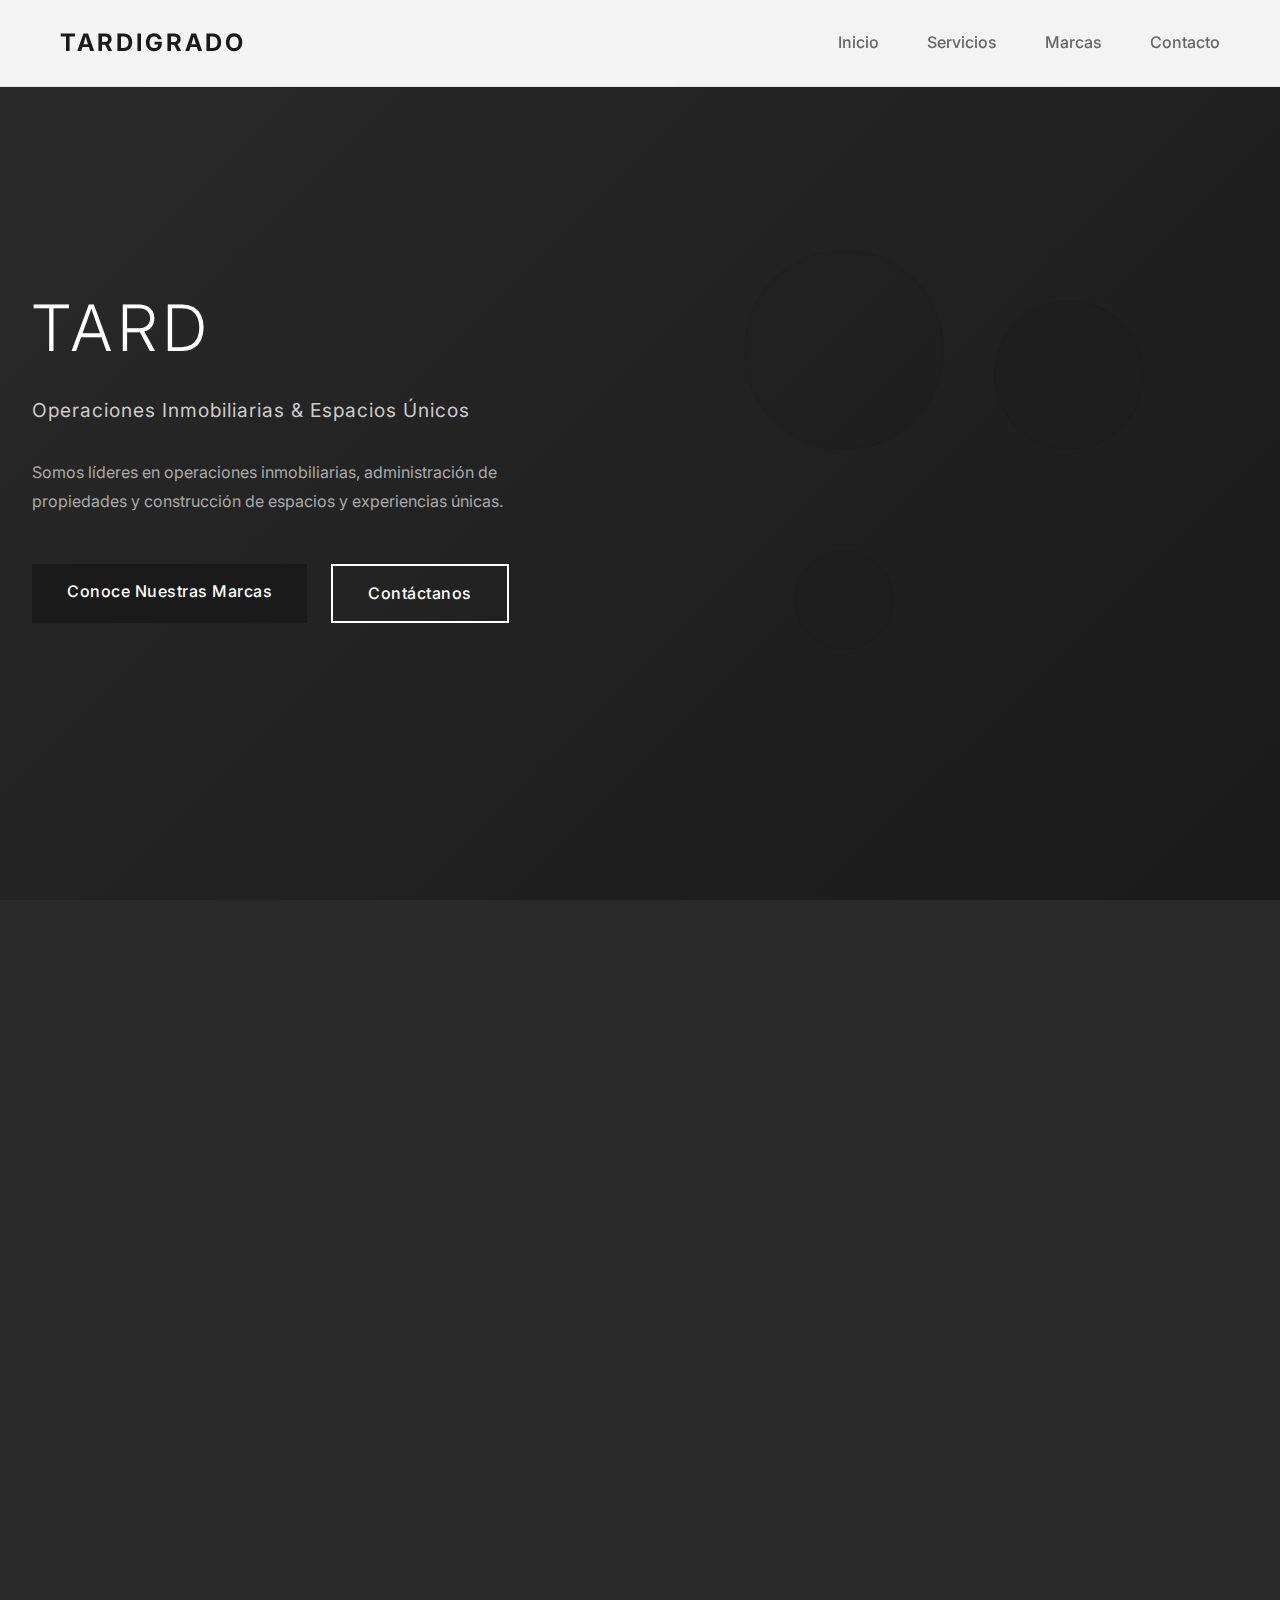
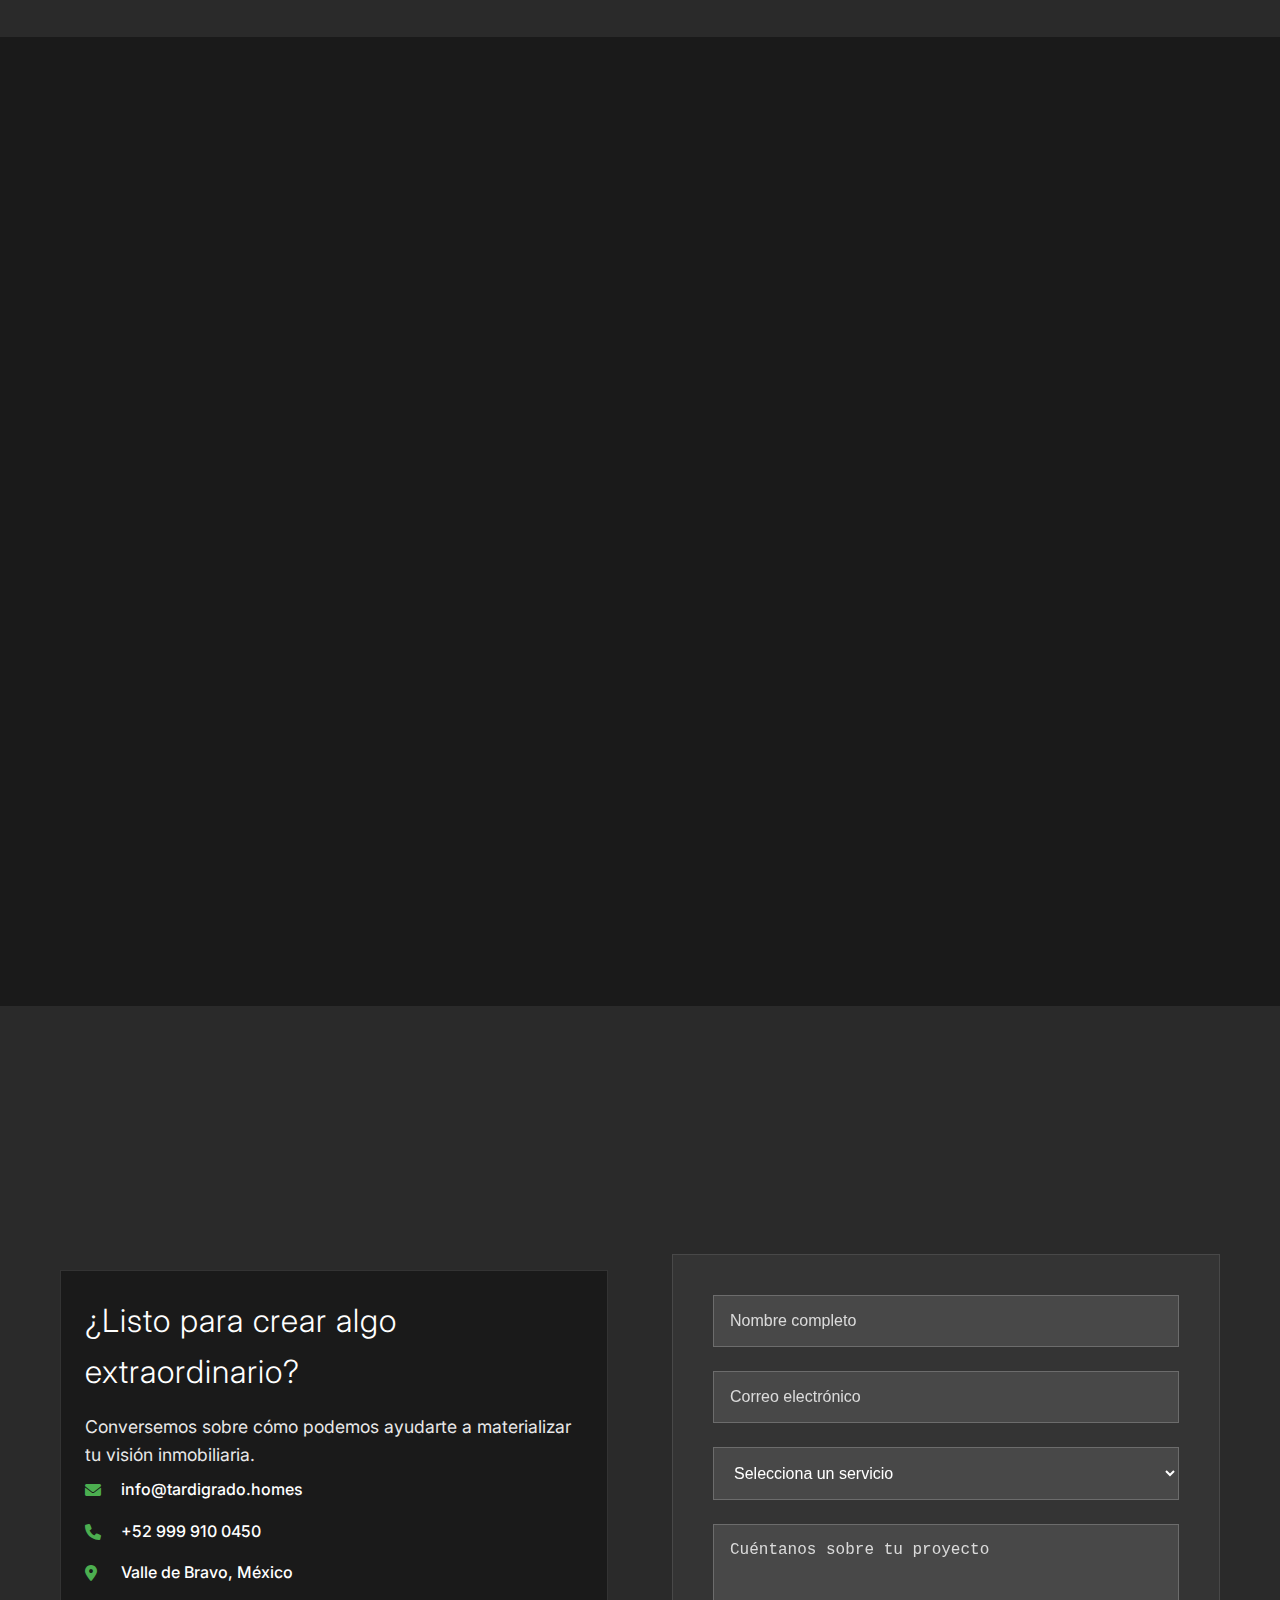
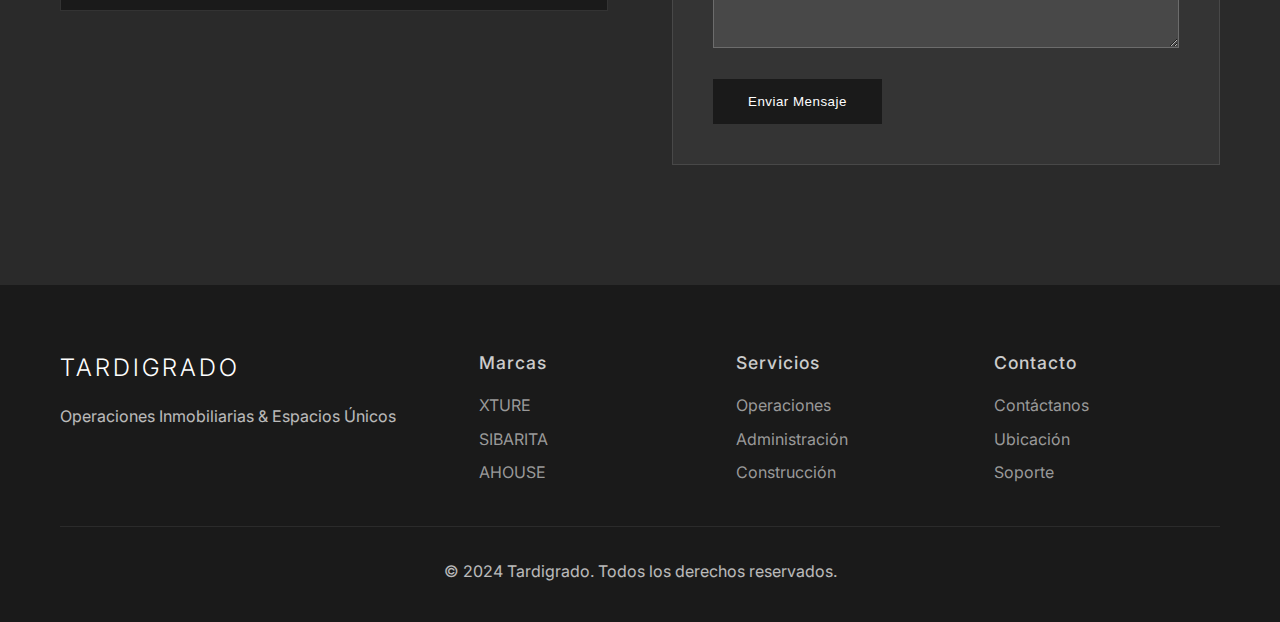
<file: index.html>
<!DOCTYPE html>
<html lang="es">
<head>
    <meta charset="UTF-8">
    <meta name="viewport" content="width=device-width, initial-scale=1.0">
    <title>Tardigrado - Operaciones Inmobiliarias & Espacios Únicos</title>
    <meta name="description" content="Tardigrado: Líder en operaciones inmobiliarias, turismo transformacional y estilo de vida. Marcas: XTURE (experiencias de crecimiento), SIBARITA (propiedades premium), AHOUSE (concept store).">
    <link rel="stylesheet" href="css/styles.css">
    <link href="https://fonts.googleapis.com/css2?family=Inter:wght@300;400;500;600;700&display=swap" rel="stylesheet">
    <link rel="stylesheet" href="https://cdnjs.cloudflare.com/ajax/libs/font-awesome/6.0.0/css/all.min.css">
</head>
<body>
    <!-- Header -->
    <header class="header">
        <nav class="navbar">
            <div class="nav-container">
                <div class="nav-logo">
                    <h2>TARDIGRADO</h2>
                </div>
                <ul class="nav-menu">
                    <li><a href="#inicio">Inicio</a></li>
                    <li><a href="#servicios">Servicios</a></li>
                    <li><a href="#marcas">Marcas</a></li>
                    <li><a href="#contacto">Contacto</a></li>
                </ul>
                <div class="hamburger">
                    <span></span>
                    <span></span>
                    <span></span>
                </div>
            </div>
        </nav>
    </header>

    <!-- Hero Section -->
    <section id="inicio" class="hero">
        <div class="hero-content">
            <h1 class="hero-title">TARDIGRADO</h1>
            <p class="hero-subtitle">Operaciones Inmobiliarias & Espacios Únicos</p>
            <p class="hero-description">
                Somos líderes en operaciones inmobiliarias, administración de propiedades 
                y construcción de espacios y experiencias únicas.
            </p>
            <div class="hero-buttons">
                <a href="#marcas" class="btn btn-primary">Conoce Nuestras Marcas</a>
                <a href="#contacto" class="btn btn-secondary">Contáctanos</a>
            </div>
        </div>
        <div class="hero-visual">
            <div class="hero-shapes">
                <div class="shape shape-1"></div>
                <div class="shape shape-2"></div>
                <div class="shape shape-3"></div>
            </div>
        </div>
    </section>

    <!-- Servicios Section -->
    <section id="servicios" class="services">
        <div class="container">
            <h2 class="section-title">Nuestros Servicios</h2>
            <div class="services-grid">
                <div class="service-card">
                    <div class="service-icon">
                        <i class="fas fa-building"></i>
                    </div>
                    <h3>Operaciones Inmobiliarias</h3>
                    <p>Gestión integral de proyectos inmobiliarios con enfoque en la excelencia y la innovación.</p>
                </div>
                <div class="service-card">
                    <div class="service-icon">
                        <i class="fas fa-home"></i>
                    </div>
                    <h3>Administración de Propiedades</h3>
                    <p>Servicios profesionales de administración para maximizar el valor de tus inversiones.</p>
                </div>
                <div class="service-card">
                    <div class="service-icon">
                        <i class="fas fa-paint-brush"></i>
                    </div>
                    <h3>Creación de Experiencias Transformacionales</h3>
                    <p>Desarrollamos experiencias únicas de turismo transformacional y crecimiento personal que cambian vidas.</p>
                </div>
            </div>
        </div>
    </section>

    <!-- Marcas Section -->
    <section id="marcas" class="brands">
        <div class="container">
            <h2 class="section-title">Nuestras Marcas</h2>
            <div class="brands-grid">
                <div class="brand-card brand-xture">
                    <div class="brand-content">
                        <h3>XTURE</h3>
                        <p>Turismo transformacional y experiencias de crecimiento personal. Creamos espacios que inspiran el desarrollo y la transformación interior.</p>
                        <div class="brand-features">
                            <span>Turismo Transformacional</span>
                            <span>Crecimiento Personal</span>
                            <span>Experiencias Únicas</span>
                        </div>
                        <a href="https://xture.mx" target="_blank" class="brand-link">
                            <i class="fas fa-external-link-alt"></i>
                            Visitar XTURE.mx
                        </a>
                    </div>
                    <div class="brand-visual">
                        <div class="brand-shape"></div>
                    </div>
                </div>
                
                <div class="brand-card brand-sibarita">
                    <div class="brand-content">
                        <h3>SIBARITA</h3>
                        <p>Propiedades premium para quienes buscan lo extraordinario. Elegancia y exclusividad en cada detalle.</p>
                        <div class="brand-features">
                            <span>Propiedades Premium</span>
                            <span>Elegancia</span>
                            <span>Exclusividad</span>
                        </div>
                        <a href="https://sibarita.space" target="_blank" class="brand-link">
                            <i class="fas fa-external-link-alt"></i>
                            Visitar SIBARITA.space
                        </a>
                    </div>
                    <div class="brand-visual">
                        <div class="brand-shape"></div>
                    </div>
                </div>
                
                <div class="brand-card brand-ahouse">
                    <div class="brand-content">
                        <h3>AHOUSE</h3>
                        <p>Marca de estilo de vida y concept store. Descubre productos únicos que transforman tu espacio y tu vida diaria.</p>
                        <div class="brand-features">
                            <span>Estilo de Vida</span>
                            <span>Concept Store</span>
                            <span>Productos Únicos</span>
                        </div>
                        <a href="https://ahouse.mx" target="_blank" class="brand-link">
                            <i class="fas fa-external-link-alt"></i>
                            Visitar AHOUSE.mx
                        </a>
                    </div>
                    <div class="brand-visual">
                        <div class="brand-shape"></div>
                    </div>
                </div>
            </div>
        </div>
    </section>

    <!-- Contacto Section -->
    <section id="contacto" class="contact">
        <div class="container">
            <h2 class="section-title">Contáctanos</h2>
            <div class="contact-content">
                <div class="contact-info">
                    <h3>¿Listo para crear algo extraordinario?</h3>
                    <p>Conversemos sobre cómo podemos ayudarte a materializar tu visión inmobiliaria.</p>
                    <div class="contact-details">
                        <div class="contact-item">
                            <i class="fas fa-envelope"></i>
                            <span>info@tardigrado.homes</span>
                        </div>
                        <div class="contact-item">
                            <i class="fas fa-phone"></i>
                            <span>+52 999 910 0450</span>
                        </div>
                        <div class="contact-item">
                            <i class="fas fa-map-marker-alt"></i>
                            <span>Valle de Bravo, México</span>
                        </div>
                    </div>
                </div>
                <form class="contact-form">
                    <div class="form-group">
                        <input type="text" id="nombre" name="nombre" placeholder="Nombre completo" required>
                    </div>
                    <div class="form-group">
                        <input type="email" id="email" name="email" placeholder="Correo electrónico" required>
                    </div>
                    <div class="form-group">
                        <select id="servicio" name="servicio" required>
                            <option value="">Selecciona un servicio</option>
                            <option value="operaciones">Operaciones Inmobiliarias</option>
                            <option value="administracion">Administración de Propiedades</option>
                            <option value="construccion">Construcción de Espacios</option>
                        </select>
                    </div>
                    <div class="form-group">
                        <textarea id="mensaje" name="mensaje" placeholder="Cuéntanos sobre tu proyecto" rows="5" required></textarea>
                    </div>
                    <button type="submit" class="btn btn-primary">Enviar Mensaje</button>
                </form>
            </div>
        </div>
    </section>

    <!-- Footer -->
    <footer class="footer">
        <div class="container">
            <div class="footer-content">
                <div class="footer-brand">
                    <h3>TARDIGRADO</h3>
                    <p>Operaciones Inmobiliarias & Espacios Únicos</p>
                </div>
                <div class="footer-links">
                    <div class="footer-section">
                        <h4>Marcas</h4>
                        <ul>
                            <li><a href="#marcas">XTURE</a></li>
                            <li><a href="#marcas">SIBARITA</a></li>
                            <li><a href="#marcas">AHOUSE</a></li>
                        </ul>
                    </div>
                    <div class="footer-section">
                        <h4>Servicios</h4>
                        <ul>
                            <li><a href="#servicios">Operaciones</a></li>
                            <li><a href="#servicios">Administración</a></li>
                            <li><a href="#servicios">Construcción</a></li>
                        </ul>
                    </div>
                    <div class="footer-section">
                        <h4>Contacto</h4>
                        <ul>
                            <li><a href="#contacto">Contáctanos</a></li>
                            <li><a href="#contacto">Ubicación</a></li>
                            <li><a href="#contacto">Soporte</a></li>
                        </ul>
                    </div>
                </div>
            </div>
            <div class="footer-bottom">
                <p>&copy; 2024 Tardigrado. Todos los derechos reservados.</p>
            </div>
        </div>
    </footer>

    <script src="js/main.js"></script>
</body>
</html>
</file>
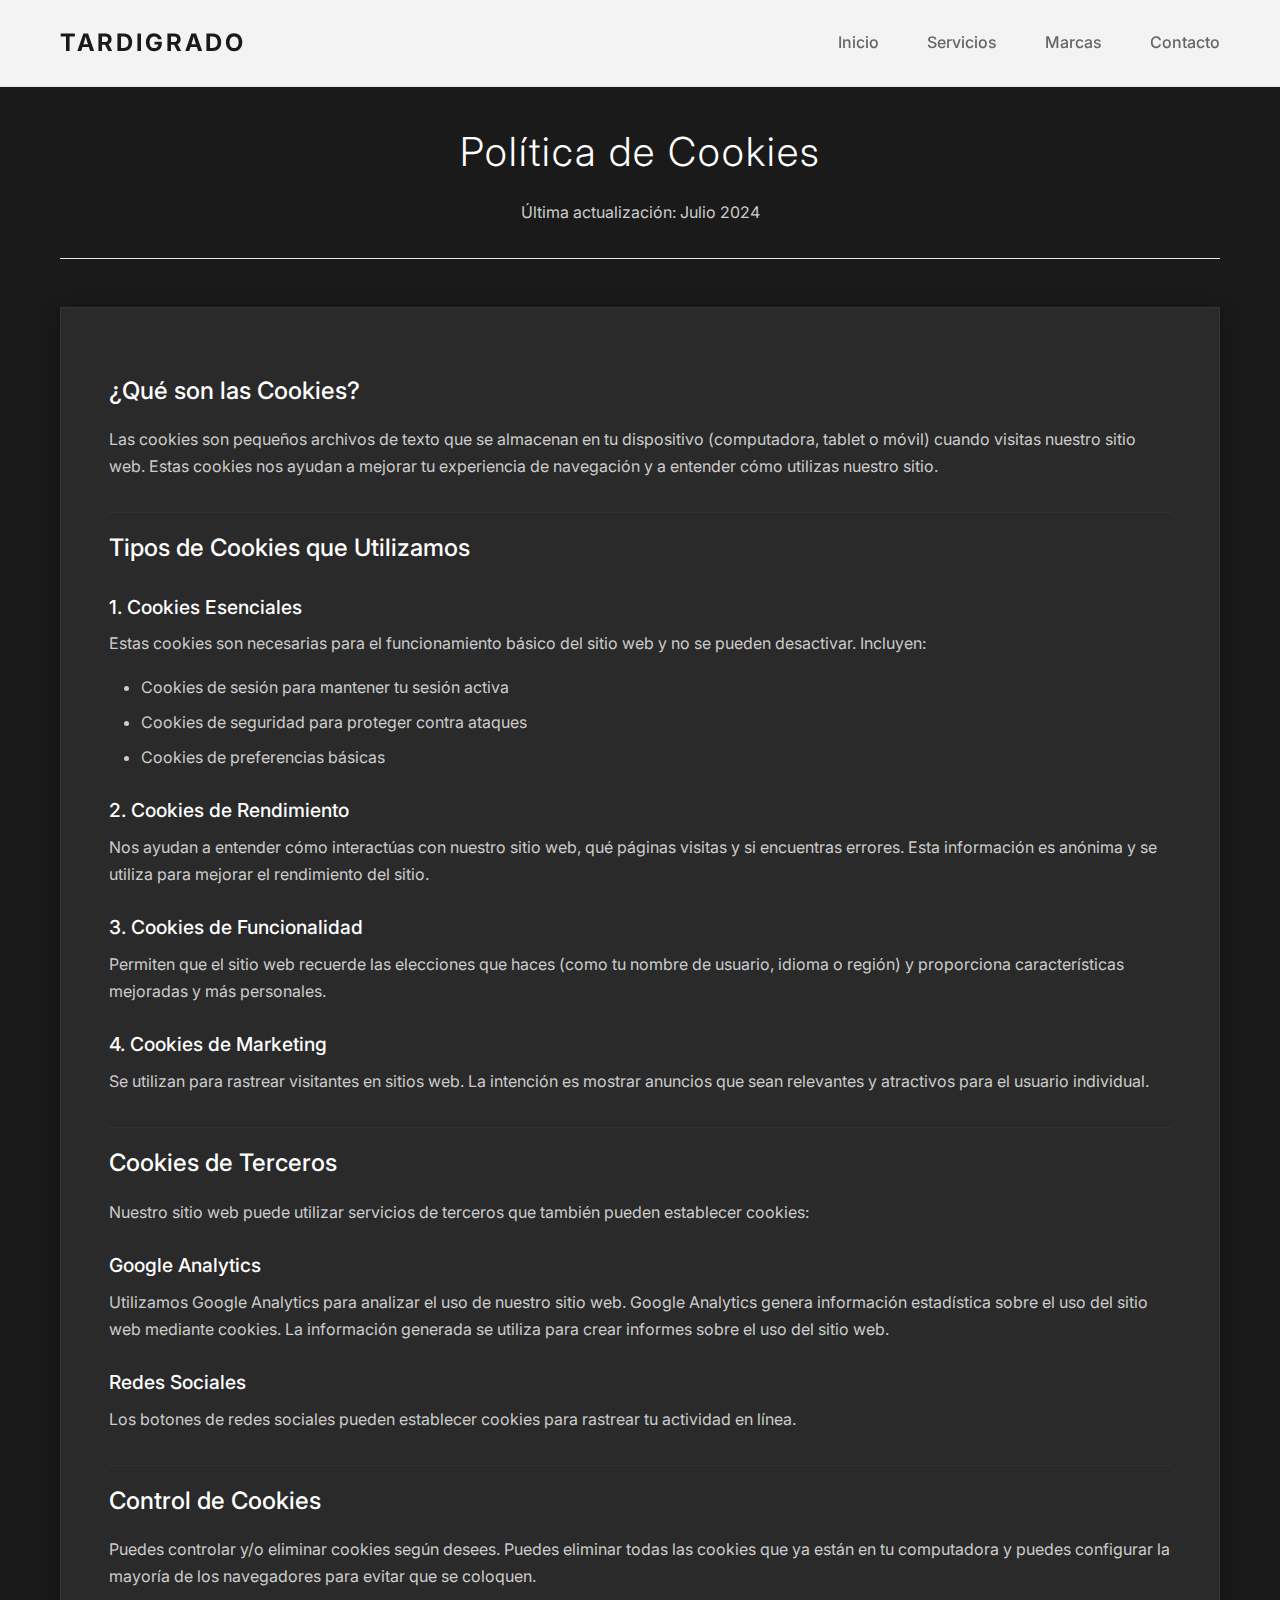
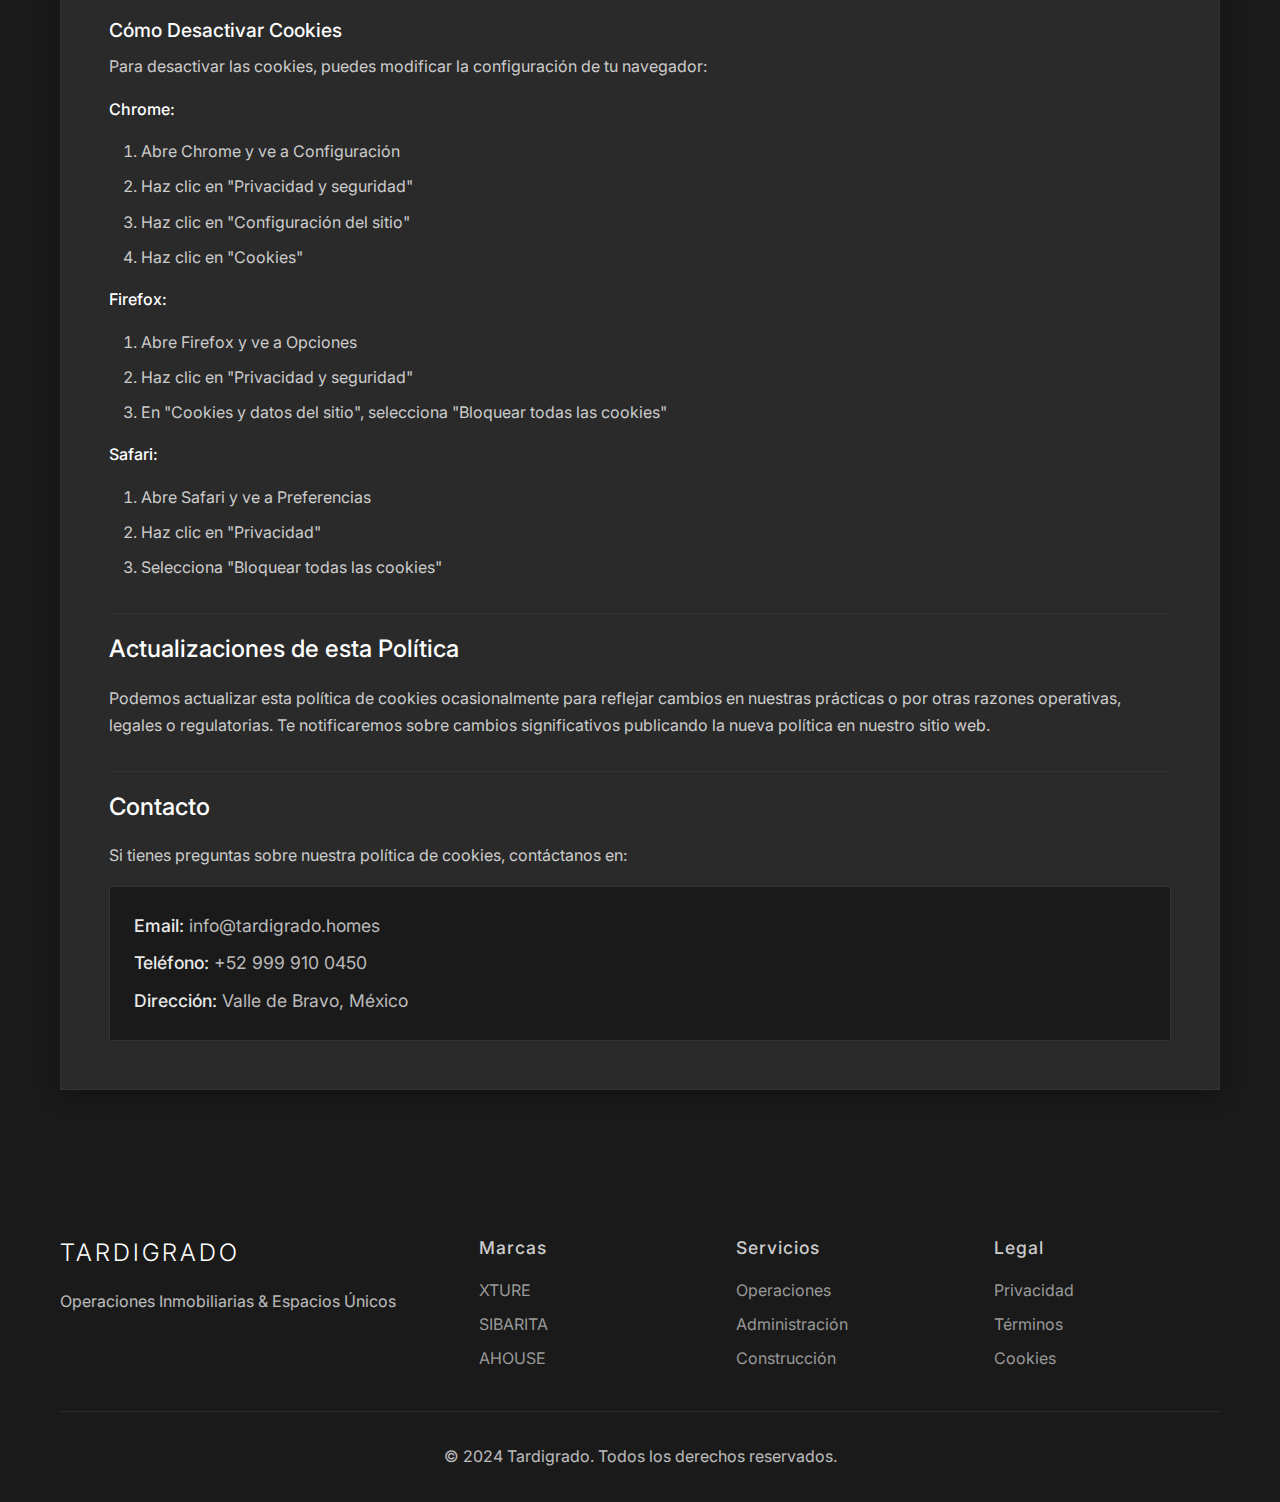
<file: cookies.html>
<!DOCTYPE html>
<html lang="es">
<head>
    <meta charset="UTF-8">
    <meta name="viewport" content="width=device-width, initial-scale=1.0">
    <title>Política de Cookies - Tardigrado</title>
    <meta name="description" content="Política de cookies de Tardigrado - Cómo utilizamos las cookies en nuestro sitio web">
    <link rel="stylesheet" href="css/styles.css">
    <link href="https://fonts.googleapis.com/css2?family=Inter:wght@300;400;500;600;700&display=swap" rel="stylesheet">
    <link rel="stylesheet" href="https://cdnjs.cloudflare.com/ajax/libs/font-awesome/6.0.0/css/all.min.css">
</head>
<body>
    <!-- Header -->
    <header class="header">
        <nav class="navbar">
            <div class="nav-container">
                <div class="nav-logo">
                    <a href="index.html" style="text-decoration: none; color: inherit;">
                        <h2>TARDIGRADO</h2>
                    </a>
                </div>
                <ul class="nav-menu">
                    <li><a href="index.html">Inicio</a></li>
                    <li><a href="index.html#servicios">Servicios</a></li>
                    <li><a href="index.html#marcas">Marcas</a></li>
                    <li><a href="index.html#contacto">Contacto</a></li>
                </ul>
                <div class="hamburger">
                    <span></span>
                    <span></span>
                    <span></span>
                </div>
            </div>
        </nav>
    </header>

    <!-- Cookies Content -->
    <section class="legal-content">
        <div class="container">
            <div class="legal-header">
                <h1>Política de Cookies</h1>
                <p>Última actualización: Julio 2024</p>
            </div>
            
            <div class="legal-body">
                <h2>¿Qué son las Cookies?</h2>
                <p>Las cookies son pequeños archivos de texto que se almacenan en tu dispositivo (computadora, tablet o móvil) cuando visitas nuestro sitio web. Estas cookies nos ayudan a mejorar tu experiencia de navegación y a entender cómo utilizas nuestro sitio.</p>

                <h2>Tipos de Cookies que Utilizamos</h2>
                
                <h3>1. Cookies Esenciales</h3>
                <p>Estas cookies son necesarias para el funcionamiento básico del sitio web y no se pueden desactivar. Incluyen:</p>
                <ul>
                    <li>Cookies de sesión para mantener tu sesión activa</li>
                    <li>Cookies de seguridad para proteger contra ataques</li>
                    <li>Cookies de preferencias básicas</li>
                </ul>

                <h3>2. Cookies de Rendimiento</h3>
                <p>Nos ayudan a entender cómo interactúas con nuestro sitio web, qué páginas visitas y si encuentras errores. Esta información es anónima y se utiliza para mejorar el rendimiento del sitio.</p>

                <h3>3. Cookies de Funcionalidad</h3>
                <p>Permiten que el sitio web recuerde las elecciones que haces (como tu nombre de usuario, idioma o región) y proporciona características mejoradas y más personales.</p>

                <h3>4. Cookies de Marketing</h3>
                <p>Se utilizan para rastrear visitantes en sitios web. La intención es mostrar anuncios que sean relevantes y atractivos para el usuario individual.</p>

                <h2>Cookies de Terceros</h2>
                <p>Nuestro sitio web puede utilizar servicios de terceros que también pueden establecer cookies:</p>
                
                <h3>Google Analytics</h3>
                <p>Utilizamos Google Analytics para analizar el uso de nuestro sitio web. Google Analytics genera información estadística sobre el uso del sitio web mediante cookies. La información generada se utiliza para crear informes sobre el uso del sitio web.</p>

                <h3>Redes Sociales</h3>
                <p>Los botones de redes sociales pueden establecer cookies para rastrear tu actividad en línea.</p>

                <h2>Control de Cookies</h2>
                <p>Puedes controlar y/o eliminar cookies según desees. Puedes eliminar todas las cookies que ya están en tu computadora y puedes configurar la mayoría de los navegadores para evitar que se coloquen.</p>

                <h3>Cómo Desactivar Cookies</h3>
                <p>Para desactivar las cookies, puedes modificar la configuración de tu navegador:</p>
                
                <h4>Chrome:</h4>
                <ol>
                    <li>Abre Chrome y ve a Configuración</li>
                    <li>Haz clic en "Privacidad y seguridad"</li>
                    <li>Haz clic en "Configuración del sitio"</li>
                    <li>Haz clic en "Cookies"</li>
                </ol>

                <h4>Firefox:</h4>
                <ol>
                    <li>Abre Firefox y ve a Opciones</li>
                    <li>Haz clic en "Privacidad y seguridad"</li>
                    <li>En "Cookies y datos del sitio", selecciona "Bloquear todas las cookies"</li>
                </ol>

                <h4>Safari:</h4>
                <ol>
                    <li>Abre Safari y ve a Preferencias</li>
                    <li>Haz clic en "Privacidad"</li>
                    <li>Selecciona "Bloquear todas las cookies"</li>
                </ol>

                <h2>Actualizaciones de esta Política</h2>
                <p>Podemos actualizar esta política de cookies ocasionalmente para reflejar cambios en nuestras prácticas o por otras razones operativas, legales o regulatorias. Te notificaremos sobre cambios significativos publicando la nueva política en nuestro sitio web.</p>

                <h2>Contacto</h2>
                <p>Si tienes preguntas sobre nuestra política de cookies, contáctanos en:</p>
                <div class="contact-info">
                    <p><strong>Email:</strong> info@tardigrado.homes</p>
                    <p><strong>Teléfono:</strong> +52 999 910 0450</p>
                    <p><strong>Dirección:</strong> Valle de Bravo, México</p>
                </div>
            </div>
        </div>
    </section>

    <!-- Footer -->
    <footer class="footer">
        <div class="container">
            <div class="footer-content">
                <div class="footer-brand">
                    <h3>TARDIGRADO</h3>
                    <p>Operaciones Inmobiliarias & Espacios Únicos</p>
                </div>
                <div class="footer-links">
                    <div class="footer-section">
                        <h4>Marcas</h4>
                        <ul>
                            <li><a href="index.html#marcas">XTURE</a></li>
                            <li><a href="index.html#marcas">SIBARITA</a></li>
                            <li><a href="index.html#marcas">AHOUSE</a></li>
                        </ul>
                    </div>
                    <div class="footer-section">
                        <h4>Servicios</h4>
                        <ul>
                            <li><a href="index.html#servicios">Operaciones</a></li>
                            <li><a href="index.html#servicios">Administración</a></li>
                            <li><a href="index.html#servicios">Construcción</a></li>
                        </ul>
                    </div>
                    <div class="footer-section">
                        <h4>Legal</h4>
                        <ul>
                            <li><a href="privacy.html">Privacidad</a></li>
                            <li><a href="terms.html">Términos</a></li>
                            <li><a href="cookies.html">Cookies</a></li>
                        </ul>
                    </div>
                </div>
            </div>
            <div class="footer-bottom">
                <p>&copy; 2024 Tardigrado. Todos los derechos reservados.</p>
            </div>
        </div>
    </footer>

    <script src="js/main.js"></script>
</body>
</html>
</file>
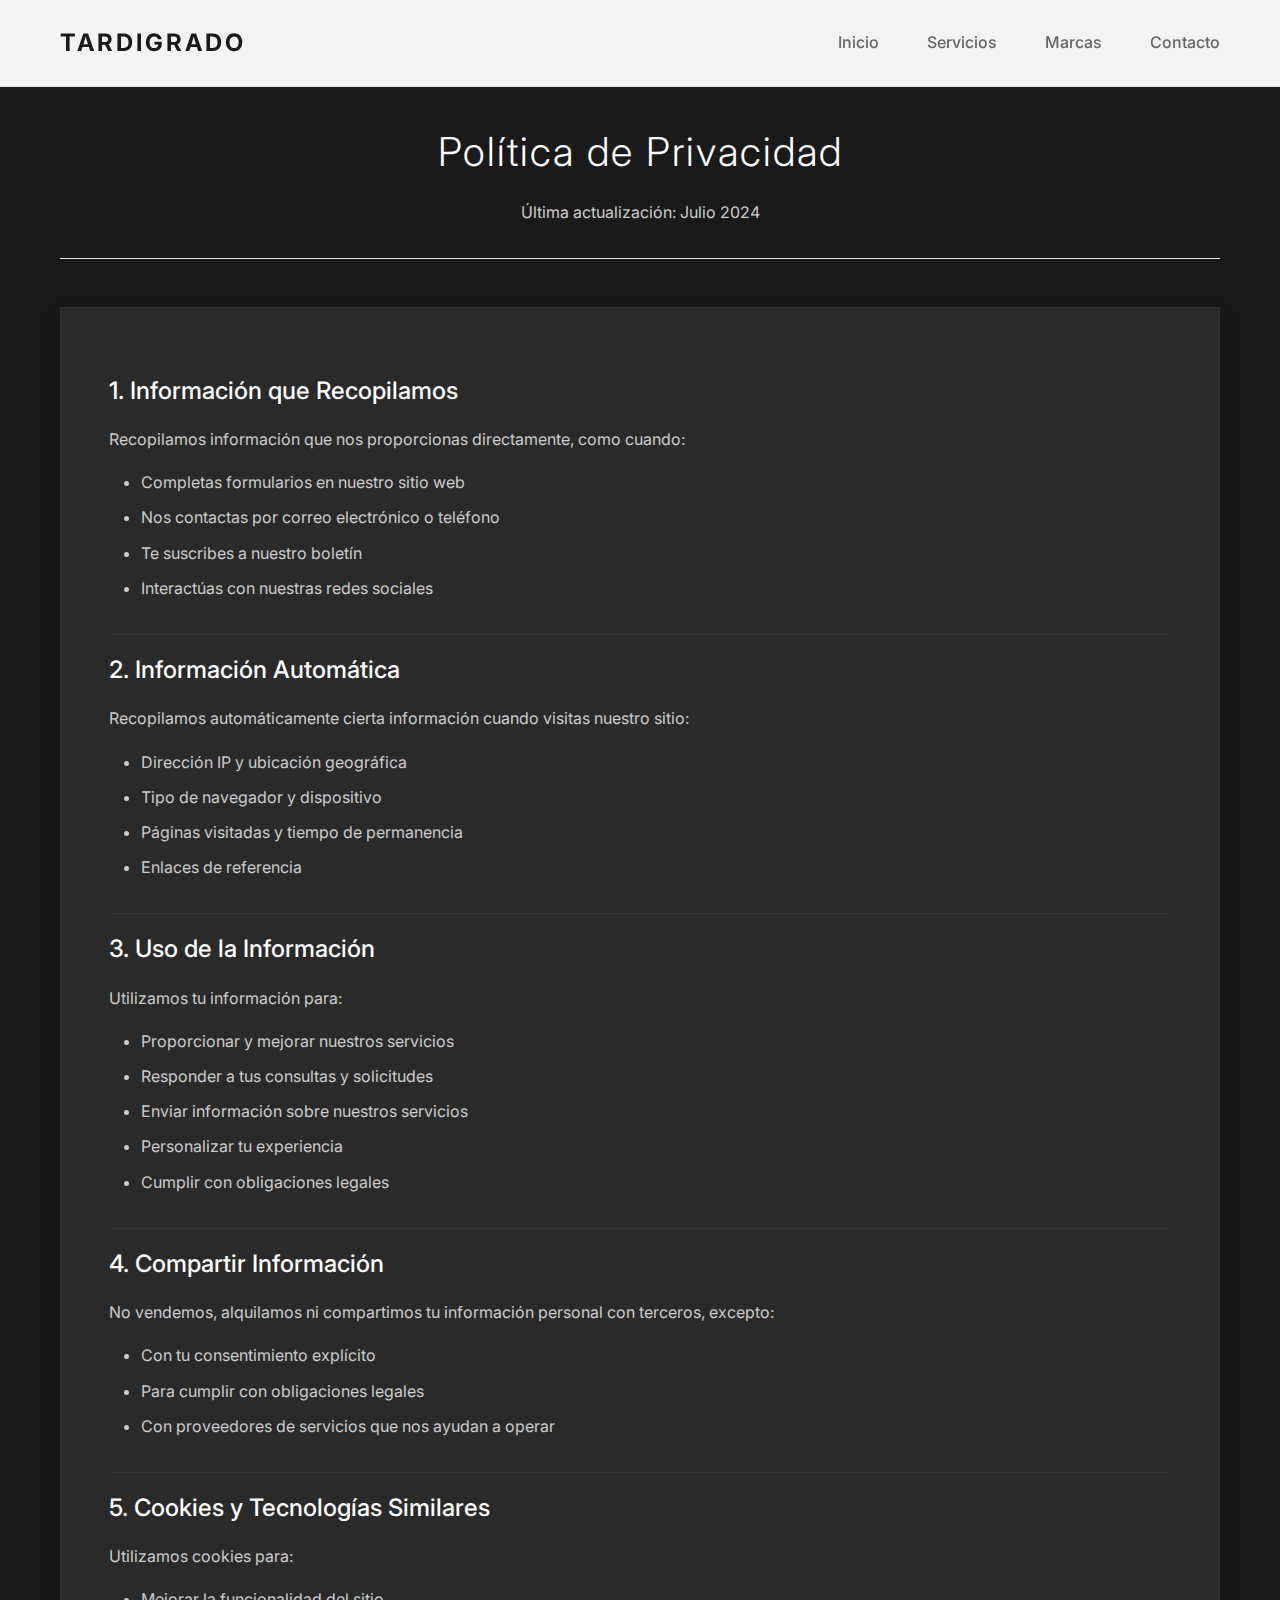
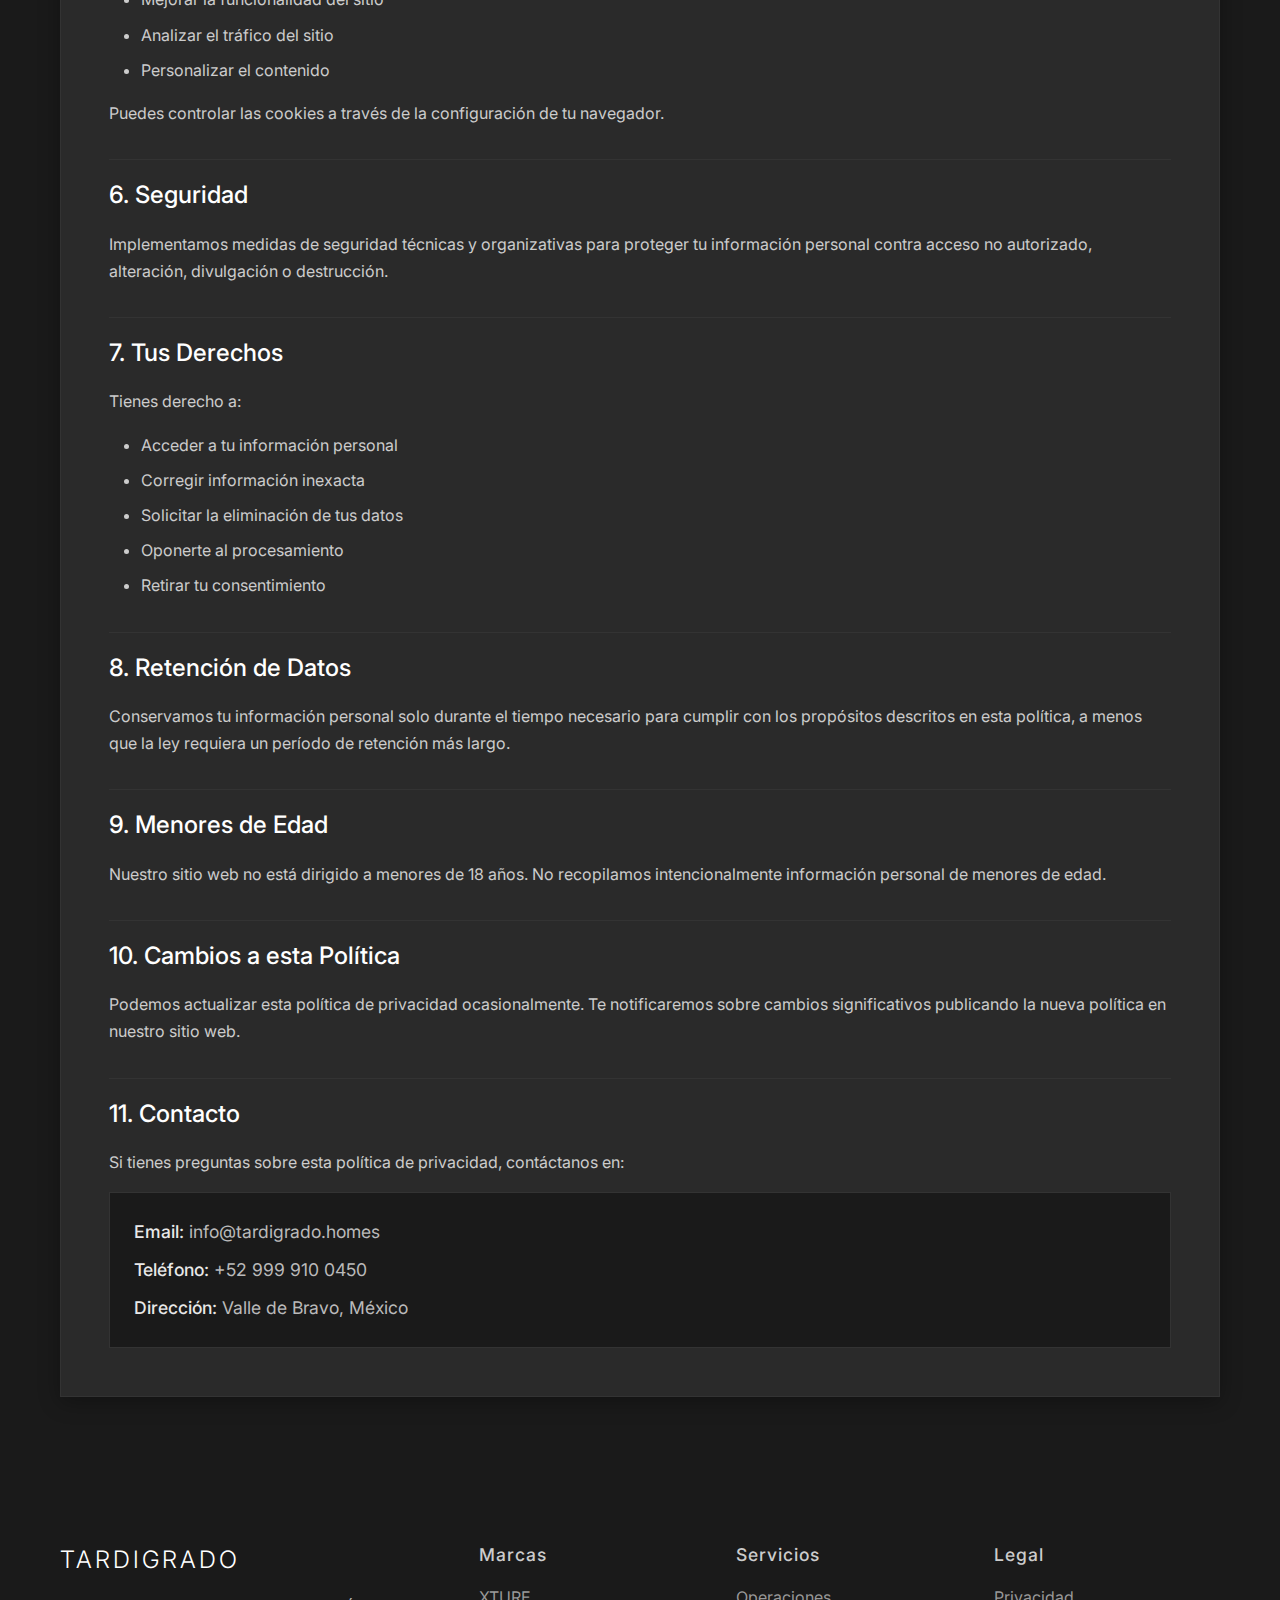
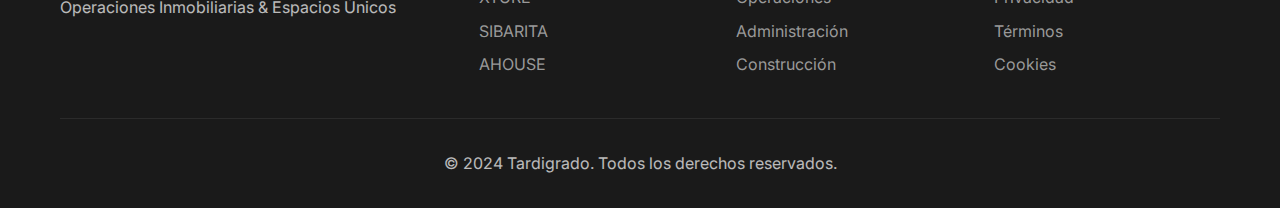
<file: privacy.html>
<!DOCTYPE html>
<html lang="es">
<head>
    <meta charset="UTF-8">
    <meta name="viewport" content="width=device-width, initial-scale=1.0">
    <title>Política de Privacidad - Tardigrado</title>
    <meta name="description" content="Política de privacidad de Tardigrado - Cómo protegemos y utilizamos tu información personal">
    <link rel="stylesheet" href="css/styles.css">
    <link href="https://fonts.googleapis.com/css2?family=Inter:wght@300;400;500;600;700&display=swap" rel="stylesheet">
    <link rel="stylesheet" href="https://cdnjs.cloudflare.com/ajax/libs/font-awesome/6.0.0/css/all.min.css">
</head>
<body>
    <!-- Header -->
    <header class="header">
        <nav class="navbar">
            <div class="nav-container">
                <div class="nav-logo">
                    <a href="index.html" style="text-decoration: none; color: inherit;">
                        <h2>TARDIGRADO</h2>
                    </a>
                </div>
                <ul class="nav-menu">
                    <li><a href="index.html">Inicio</a></li>
                    <li><a href="index.html#servicios">Servicios</a></li>
                    <li><a href="index.html#marcas">Marcas</a></li>
                    <li><a href="index.html#contacto">Contacto</a></li>
                </ul>
                <div class="hamburger">
                    <span></span>
                    <span></span>
                    <span></span>
                </div>
            </div>
        </nav>
    </header>

    <!-- Privacy Content -->
    <section class="legal-content">
        <div class="container">
            <div class="legal-header">
                <h1>Política de Privacidad</h1>
                <p>Última actualización: Julio 2024</p>
            </div>
            
            <div class="legal-body">
                <h2>1. Información que Recopilamos</h2>
                <p>Recopilamos información que nos proporcionas directamente, como cuando:</p>
                <ul>
                    <li>Completas formularios en nuestro sitio web</li>
                    <li>Nos contactas por correo electrónico o teléfono</li>
                    <li>Te suscribes a nuestro boletín</li>
                    <li>Interactúas con nuestras redes sociales</li>
                </ul>

                <h2>2. Información Automática</h2>
                <p>Recopilamos automáticamente cierta información cuando visitas nuestro sitio:</p>
                <ul>
                    <li>Dirección IP y ubicación geográfica</li>
                    <li>Tipo de navegador y dispositivo</li>
                    <li>Páginas visitadas y tiempo de permanencia</li>
                    <li>Enlaces de referencia</li>
                </ul>

                <h2>3. Uso de la Información</h2>
                <p>Utilizamos tu información para:</p>
                <ul>
                    <li>Proporcionar y mejorar nuestros servicios</li>
                    <li>Responder a tus consultas y solicitudes</li>
                    <li>Enviar información sobre nuestros servicios</li>
                    <li>Personalizar tu experiencia</li>
                    <li>Cumplir con obligaciones legales</li>
                </ul>

                <h2>4. Compartir Información</h2>
                <p>No vendemos, alquilamos ni compartimos tu información personal con terceros, excepto:</p>
                <ul>
                    <li>Con tu consentimiento explícito</li>
                    <li>Para cumplir con obligaciones legales</li>
                    <li>Con proveedores de servicios que nos ayudan a operar</li>
                </ul>

                <h2>5. Cookies y Tecnologías Similares</h2>
                <p>Utilizamos cookies para:</p>
                <ul>
                    <li>Mejorar la funcionalidad del sitio</li>
                    <li>Analizar el tráfico del sitio</li>
                    <li>Personalizar el contenido</li>
                </ul>
                <p>Puedes controlar las cookies a través de la configuración de tu navegador.</p>

                <h2>6. Seguridad</h2>
                <p>Implementamos medidas de seguridad técnicas y organizativas para proteger tu información personal contra acceso no autorizado, alteración, divulgación o destrucción.</p>

                <h2>7. Tus Derechos</h2>
                <p>Tienes derecho a:</p>
                <ul>
                    <li>Acceder a tu información personal</li>
                    <li>Corregir información inexacta</li>
                    <li>Solicitar la eliminación de tus datos</li>
                    <li>Oponerte al procesamiento</li>
                    <li>Retirar tu consentimiento</li>
                </ul>

                <h2>8. Retención de Datos</h2>
                <p>Conservamos tu información personal solo durante el tiempo necesario para cumplir con los propósitos descritos en esta política, a menos que la ley requiera un período de retención más largo.</p>

                <h2>9. Menores de Edad</h2>
                <p>Nuestro sitio web no está dirigido a menores de 18 años. No recopilamos intencionalmente información personal de menores de edad.</p>

                <h2>10. Cambios a esta Política</h2>
                <p>Podemos actualizar esta política de privacidad ocasionalmente. Te notificaremos sobre cambios significativos publicando la nueva política en nuestro sitio web.</p>

                <h2>11. Contacto</h2>
                <p>Si tienes preguntas sobre esta política de privacidad, contáctanos en:</p>
                <div class="contact-info">
                    <p><strong>Email:</strong> info@tardigrado.homes</p>
                    <p><strong>Teléfono:</strong> +52 999 910 0450</p>
                    <p><strong>Dirección:</strong> Valle de Bravo, México</p>
                </div>
            </div>
        </div>
    </section>

    <!-- Footer -->
    <footer class="footer">
        <div class="container">
            <div class="footer-content">
                <div class="footer-brand">
                    <h3>TARDIGRADO</h3>
                    <p>Operaciones Inmobiliarias & Espacios Únicos</p>
                </div>
                <div class="footer-links">
                    <div class="footer-section">
                        <h4>Marcas</h4>
                        <ul>
                            <li><a href="index.html#marcas">XTURE</a></li>
                            <li><a href="index.html#marcas">SIBARITA</a></li>
                            <li><a href="index.html#marcas">AHOUSE</a></li>
                        </ul>
                    </div>
                    <div class="footer-section">
                        <h4>Servicios</h4>
                        <ul>
                            <li><a href="index.html#servicios">Operaciones</a></li>
                            <li><a href="index.html#servicios">Administración</a></li>
                            <li><a href="index.html#servicios">Construcción</a></li>
                        </ul>
                    </div>
                    <div class="footer-section">
                        <h4>Legal</h4>
                        <ul>
                            <li><a href="privacy.html">Privacidad</a></li>
                            <li><a href="terms.html">Términos</a></li>
                            <li><a href="cookies.html">Cookies</a></li>
                        </ul>
                    </div>
                </div>
            </div>
            <div class="footer-bottom">
                <p>&copy; 2024 Tardigrado. Todos los derechos reservados.</p>
            </div>
        </div>
    </footer>

    <script src="js/main.js"></script>
</body>
</html>
</file>
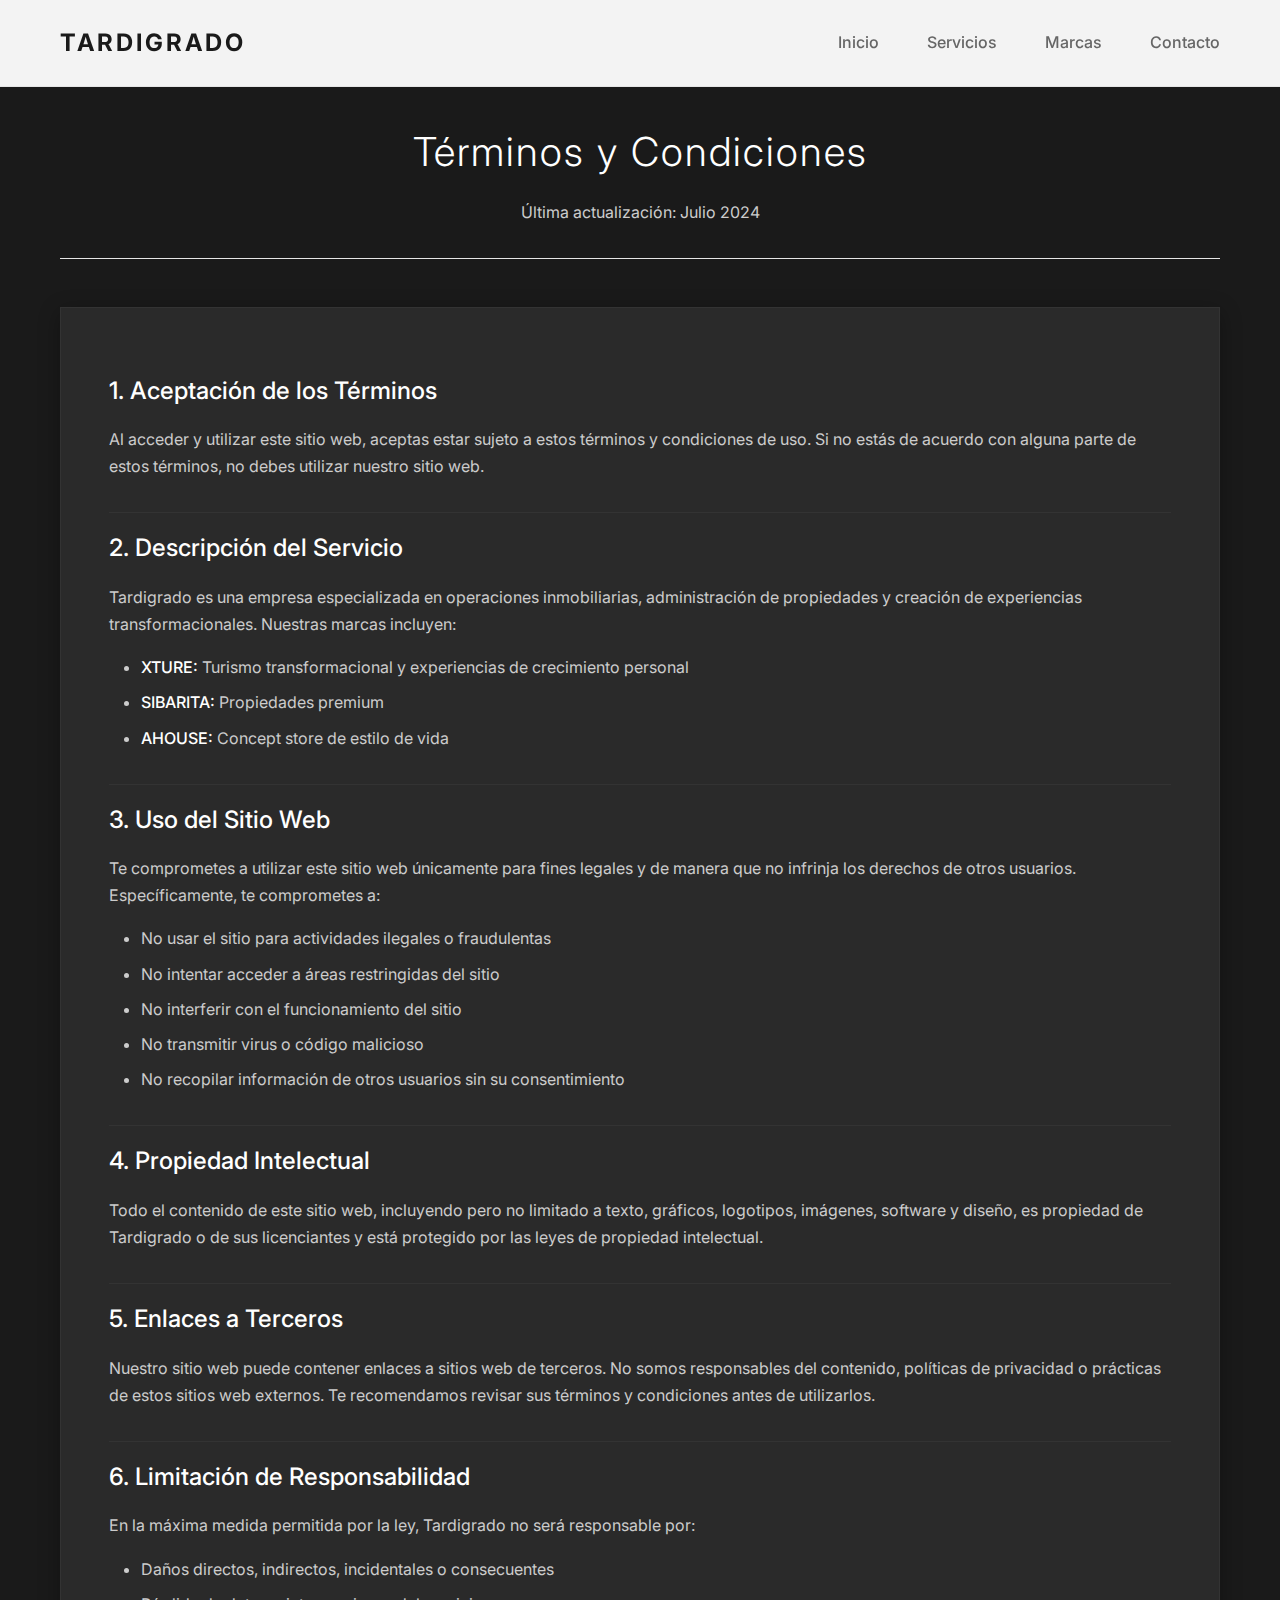
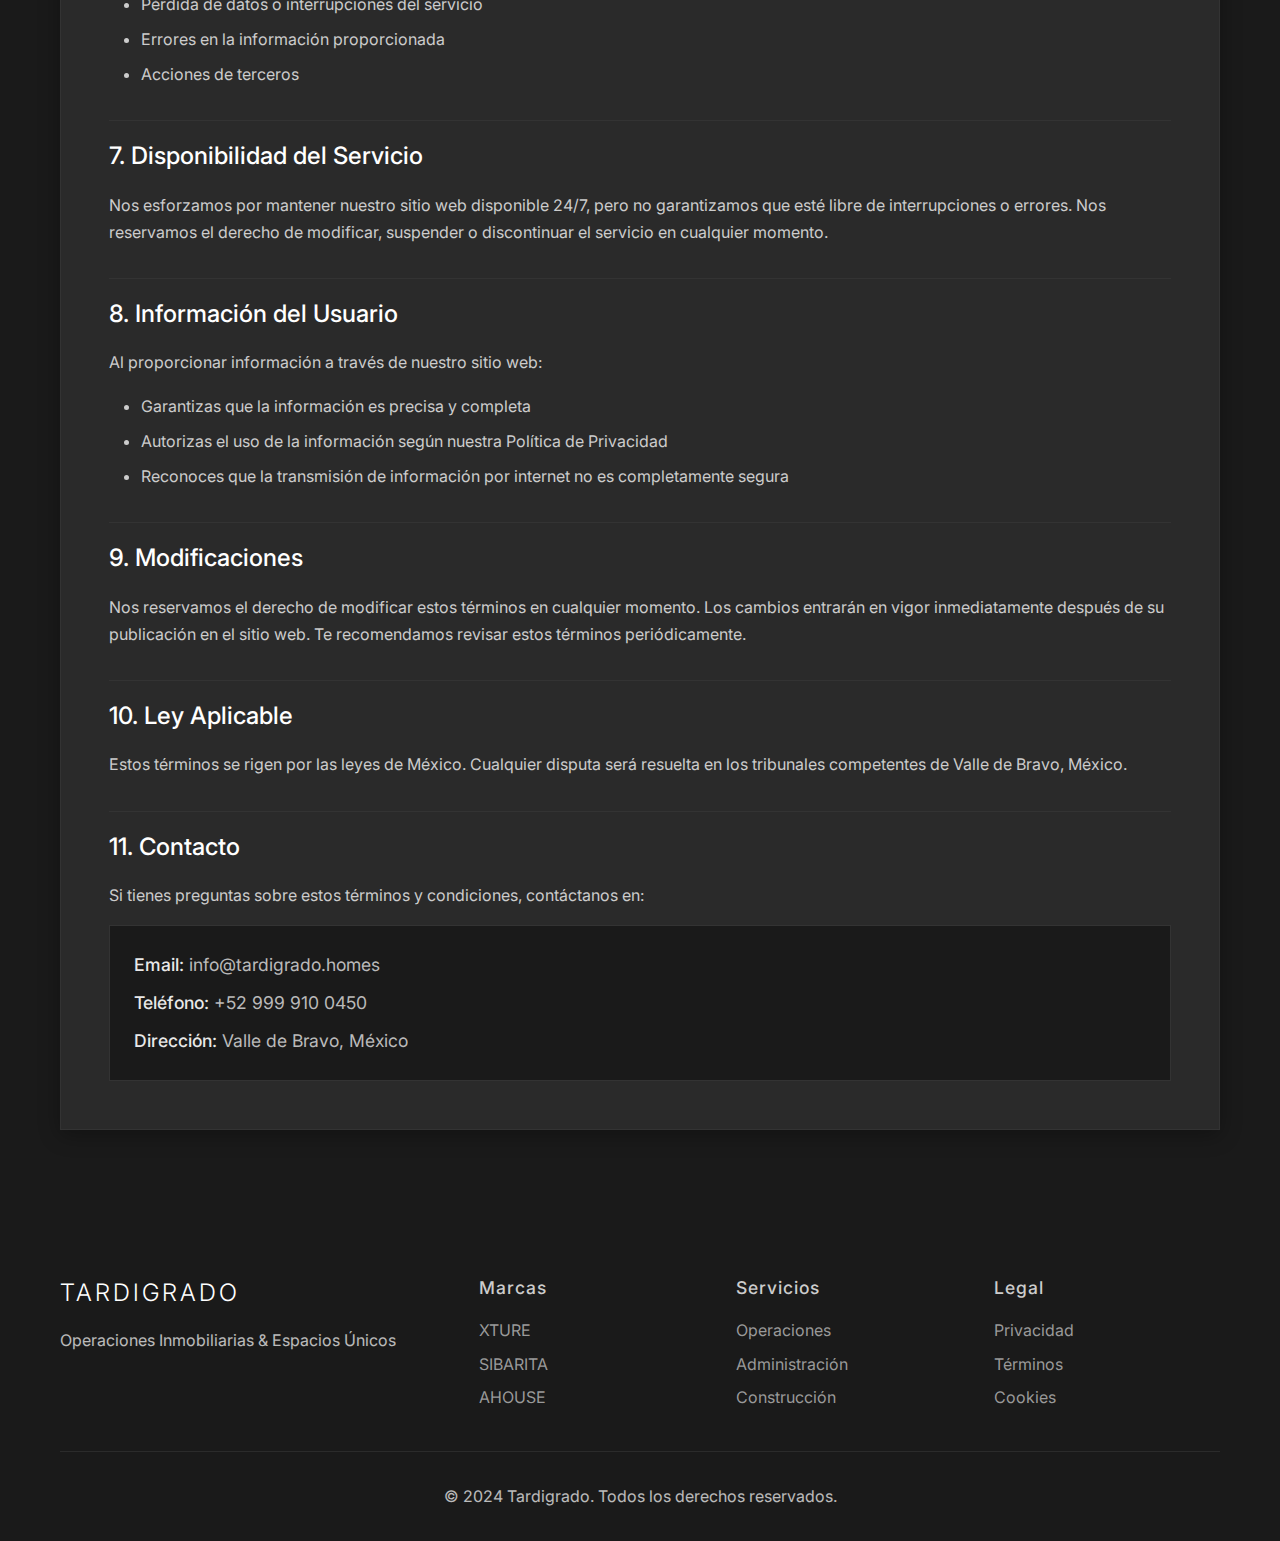
<file: terms.html>
<!DOCTYPE html>
<html lang="es">
<head>
    <meta charset="UTF-8">
    <meta name="viewport" content="width=device-width, initial-scale=1.0">
    <title>Términos y Condiciones - Tardigrado</title>
    <meta name="description" content="Términos y condiciones de uso del sitio web de Tardigrado">
    <link rel="stylesheet" href="css/styles.css">
    <link href="https://fonts.googleapis.com/css2?family=Inter:wght@300;400;500;600;700&display=swap" rel="stylesheet">
    <link rel="stylesheet" href="https://cdnjs.cloudflare.com/ajax/libs/font-awesome/6.0.0/css/all.min.css">
</head>
<body>
    <!-- Header -->
    <header class="header">
        <nav class="navbar">
            <div class="nav-container">
                <div class="nav-logo">
                    <a href="index.html" style="text-decoration: none; color: inherit;">
                        <h2>TARDIGRADO</h2>
                    </a>
                </div>
                <ul class="nav-menu">
                    <li><a href="index.html">Inicio</a></li>
                    <li><a href="index.html#servicios">Servicios</a></li>
                    <li><a href="index.html#marcas">Marcas</a></li>
                    <li><a href="index.html#contacto">Contacto</a></li>
                </ul>
                <div class="hamburger">
                    <span></span>
                    <span></span>
                    <span></span>
                </div>
            </div>
        </nav>
    </header>

    <!-- Terms Content -->
    <section class="legal-content">
        <div class="container">
            <div class="legal-header">
                <h1>Términos y Condiciones</h1>
                <p>Última actualización: Julio 2024</p>
            </div>
            
            <div class="legal-body">
                <h2>1. Aceptación de los Términos</h2>
                <p>Al acceder y utilizar este sitio web, aceptas estar sujeto a estos términos y condiciones de uso. Si no estás de acuerdo con alguna parte de estos términos, no debes utilizar nuestro sitio web.</p>

                <h2>2. Descripción del Servicio</h2>
                <p>Tardigrado es una empresa especializada en operaciones inmobiliarias, administración de propiedades y creación de experiencias transformacionales. Nuestras marcas incluyen:</p>
                <ul>
                    <li><strong>XTURE:</strong> Turismo transformacional y experiencias de crecimiento personal</li>
                    <li><strong>SIBARITA:</strong> Propiedades premium</li>
                    <li><strong>AHOUSE:</strong> Concept store de estilo de vida</li>
                </ul>

                <h2>3. Uso del Sitio Web</h2>
                <p>Te comprometes a utilizar este sitio web únicamente para fines legales y de manera que no infrinja los derechos de otros usuarios. Específicamente, te comprometes a:</p>
                <ul>
                    <li>No usar el sitio para actividades ilegales o fraudulentas</li>
                    <li>No intentar acceder a áreas restringidas del sitio</li>
                    <li>No interferir con el funcionamiento del sitio</li>
                    <li>No transmitir virus o código malicioso</li>
                    <li>No recopilar información de otros usuarios sin su consentimiento</li>
                </ul>

                <h2>4. Propiedad Intelectual</h2>
                <p>Todo el contenido de este sitio web, incluyendo pero no limitado a texto, gráficos, logotipos, imágenes, software y diseño, es propiedad de Tardigrado o de sus licenciantes y está protegido por las leyes de propiedad intelectual.</p>

                <h2>5. Enlaces a Terceros</h2>
                <p>Nuestro sitio web puede contener enlaces a sitios web de terceros. No somos responsables del contenido, políticas de privacidad o prácticas de estos sitios web externos. Te recomendamos revisar sus términos y condiciones antes de utilizarlos.</p>

                <h2>6. Limitación de Responsabilidad</h2>
                <p>En la máxima medida permitida por la ley, Tardigrado no será responsable por:</p>
                <ul>
                    <li>Daños directos, indirectos, incidentales o consecuentes</li>
                    <li>Pérdida de datos o interrupciones del servicio</li>
                    <li>Errores en la información proporcionada</li>
                    <li>Acciones de terceros</li>
                </ul>

                <h2>7. Disponibilidad del Servicio</h2>
                <p>Nos esforzamos por mantener nuestro sitio web disponible 24/7, pero no garantizamos que esté libre de interrupciones o errores. Nos reservamos el derecho de modificar, suspender o discontinuar el servicio en cualquier momento.</p>

                <h2>8. Información del Usuario</h2>
                <p>Al proporcionar información a través de nuestro sitio web:</p>
                <ul>
                    <li>Garantizas que la información es precisa y completa</li>
                    <li>Autorizas el uso de la información según nuestra Política de Privacidad</li>
                    <li>Reconoces que la transmisión de información por internet no es completamente segura</li>
                </ul>

                <h2>9. Modificaciones</h2>
                <p>Nos reservamos el derecho de modificar estos términos en cualquier momento. Los cambios entrarán en vigor inmediatamente después de su publicación en el sitio web. Te recomendamos revisar estos términos periódicamente.</p>

                <h2>10. Ley Aplicable</h2>
                <p>Estos términos se rigen por las leyes de México. Cualquier disputa será resuelta en los tribunales competentes de Valle de Bravo, México.</p>

                <h2>11. Contacto</h2>
                <p>Si tienes preguntas sobre estos términos y condiciones, contáctanos en:</p>
                <div class="contact-info">
                    <p><strong>Email:</strong> info@tardigrado.homes</p>
                    <p><strong>Teléfono:</strong> +52 999 910 0450</p>
                    <p><strong>Dirección:</strong> Valle de Bravo, México</p>
                </div>
            </div>
        </div>
    </section>

    <!-- Footer -->
    <footer class="footer">
        <div class="container">
            <div class="footer-content">
                <div class="footer-brand">
                    <h3>TARDIGRADO</h3>
                    <p>Operaciones Inmobiliarias & Espacios Únicos</p>
                </div>
                <div class="footer-links">
                    <div class="footer-section">
                        <h4>Marcas</h4>
                        <ul>
                            <li><a href="index.html#marcas">XTURE</a></li>
                            <li><a href="index.html#marcas">SIBARITA</a></li>
                            <li><a href="index.html#marcas">AHOUSE</a></li>
                        </ul>
                    </div>
                    <div class="footer-section">
                        <h4>Servicios</h4>
                        <ul>
                            <li><a href="index.html#servicios">Operaciones</a></li>
                            <li><a href="index.html#servicios">Administración</a></li>
                            <li><a href="index.html#servicios">Construcción</a></li>
                        </ul>
                    </div>
                    <div class="footer-section">
                        <h4>Legal</h4>
                        <ul>
                            <li><a href="privacy.html">Privacidad</a></li>
                            <li><a href="terms.html">Términos</a></li>
                            <li><a href="cookies.html">Cookies</a></li>
                        </ul>
                    </div>
                </div>
            </div>
            <div class="footer-bottom">
                <p>&copy; 2024 Tardigrado. Todos los derechos reservados.</p>
            </div>
        </div>
    </footer>

    <script src="js/main.js"></script>
</body>
</html>
</file>
<file: css/styles.css>
/* Reset and Base Styles */
* {
    margin: 0;
    padding: 0;
    box-sizing: border-box;
}

body {
    font-family: 'Inter', sans-serif;
    line-height: 1.6;
    color: white;
    background: #1a1a1a;
    overflow-x: hidden;
}

.container {
    max-width: 1200px;
    margin: 0 auto;
    padding: 0 20px;
}

/* Header & Navigation */
.header {
    position: fixed;
    top: 0;
    width: 100%;
    background: rgba(255, 255, 255, 0.95);
    backdrop-filter: blur(20px);
    z-index: 1000;
    transition: all 0.3s ease;
    border-bottom: 1px solid #e5e5e5;
}

.navbar {
    padding: 1.5rem 0;
}

.nav-container {
    max-width: 1200px;
    margin: 0 auto;
    padding: 0 20px;
    display: flex;
    justify-content: space-between;
    align-items: center;
}

.nav-logo h2 {
    font-weight: 700;
    font-size: 1.5rem;
    color: #1a1a1a;
    letter-spacing: 3px;
}

.nav-menu {
    display: flex;
    list-style: none;
    gap: 3rem;
}

.nav-menu a {
    text-decoration: none;
    color: #666;
    font-weight: 500;
    transition: color 0.3s ease;
    position: relative;
}

.nav-menu a:hover {
    color: #1a1a1a;
}

.nav-menu a::after {
    content: '';
    position: absolute;
    bottom: -5px;
    left: 0;
    width: 0;
    height: 2px;
    background: #1a1a1a;
    transition: width 0.3s ease;
}

.nav-menu a:hover::after {
    width: 100%;
}

.hamburger {
    display: none;
    flex-direction: column;
    cursor: pointer;
}

.hamburger span {
    width: 25px;
    height: 2px;
    background: #1a1a1a;
    margin: 4px 0;
    transition: 0.3s;
    border-radius: 1px;
}

/* Hero Section */
.hero {
    min-height: 100vh;
    display: grid;
    grid-template-columns: 1fr 1fr;
    align-items: center;
    background: linear-gradient(135deg, #2a2a2a 0%, #1a1a1a 100%);
    color: white;
    position: relative;
    overflow: hidden;
    padding: 0 2rem;
}

.hero-content {
    max-width: 500px;
    z-index: 2;
}

.hero-title {
    font-size: 4rem;
    font-weight: 300;
    margin-bottom: 1rem;
    letter-spacing: 6px;
    animation: fadeInUp 1s ease;
    color: white;
}

.hero-subtitle {
    font-size: 1.2rem;
    font-weight: 400;
    margin-bottom: 2rem;
    color: #ccc;
    animation: fadeInUp 1s ease 0.2s both;
    letter-spacing: 1px;
}

.hero-description {
    font-size: 1rem;
    margin-bottom: 3rem;
    color: #aaa;
    line-height: 1.8;
    animation: fadeInUp 1s ease 0.4s both;
}

.hero-buttons {
    display: flex;
    gap: 1.5rem;
    animation: fadeInUp 1s ease 0.6s both;
}

.btn {
    padding: 15px 35px;
    border: none;
    border-radius: 0;
    font-weight: 500;
    text-decoration: none;
    transition: all 0.3s ease;
    cursor: pointer;
    display: inline-block;
    letter-spacing: 0.5px;
}

.btn-primary {
    background: #1a1a1a;
    color: white;
}

.btn-primary:hover {
    background: #333;
    transform: translateY(-2px);
    box-shadow: 0 10px 30px rgba(26, 26, 26, 0.2);
}

.btn-secondary {
    background: transparent;
    color: white;
    border: 2px solid white;
}

.btn-secondary:hover {
    background: white;
    color: #1a1a1a;
    transform: translateY(-2px);
}

.hero-visual {
    position: relative;
    height: 100vh;
    display: flex;
    align-items: center;
    justify-content: center;
}

.hero-shapes {
    position: relative;
    width: 400px;
    height: 400px;
}

.shape {
    position: absolute;
    border-radius: 50%;
    background: rgba(26, 26, 26, 0.05);
    border: 1px solid rgba(26, 26, 26, 0.1);
    animation: float 8s ease-in-out infinite;
}

.shape-1 {
    width: 200px;
    height: 200px;
    top: 0;
    left: 0;
    animation-delay: 0s;
}

.shape-2 {
    width: 150px;
    height: 150px;
    top: 50px;
    right: 0;
    animation-delay: 2s;
}

.shape-3 {
    width: 100px;
    height: 100px;
    bottom: 0;
    left: 50px;
    animation-delay: 4s;
}

/* Services Section */
.services {
    padding: 120px 0;
    background: #2a2a2a;
}

.section-title {
    text-align: center;
    font-size: 2.5rem;
    font-weight: 300;
    margin-bottom: 4rem;
    color: white;
    letter-spacing: 2px;
}

.services-grid {
    display: grid;
    grid-template-columns: repeat(auto-fit, minmax(300px, 1fr));
    gap: 2rem;
}

.service-card {
    background: #1a1a1a;
    padding: 3rem 2rem;
    border-radius: 0;
    text-align: center;
    border: 1px solid #333;
    transition: all 0.3s ease;
    position: relative;
    overflow: hidden;
}

.service-card::before {
    content: '';
    position: absolute;
    top: 0;
    left: 0;
    width: 100%;
    height: 100%;
    background: linear-gradient(135deg, rgba(26, 26, 26, 0.02) 0%, rgba(26, 26, 26, 0.05) 100%);
    opacity: 0;
    transition: opacity 0.3s ease;
}

.service-card:hover::before {
    opacity: 1;
}

.service-card:hover {
    transform: translateY(-5px);
    border-color: #ccc;
}

.service-icon {
    width: 80px;
    height: 80px;
    background: #1a1a1a;
    border-radius: 0;
    display: flex;
    align-items: center;
    justify-content: center;
    margin: 0 auto 2rem;
    position: relative;
    z-index: 1;
}

.service-icon i {
    font-size: 2rem;
    color: white;
}

.service-card h3 {
    font-size: 1.3rem;
    font-weight: 500;
    margin-bottom: 1rem;
    color: white;
    position: relative;
    z-index: 1;
}

.service-card p {
    color: #ccc;
    line-height: 1.6;
    position: relative;
    z-index: 1;
}

/* Brands Section */
.brands {
    padding: 120px 0;
    background: #1a1a1a;
}

.brands-grid {
    display: grid;
    grid-template-columns: repeat(auto-fit, minmax(350px, 1fr));
    gap: 2rem;
}

.brand-card {
    background: #2a2a2a;
    border-radius: 0;
    padding: 3rem 2rem;
    display: grid;
    grid-template-columns: 1fr auto;
    gap: 2rem;
    transition: all 0.3s ease;
    position: relative;
    overflow: hidden;
    border: 1px solid #333;
}

.brand-card::before {
    content: '';
    position: absolute;
    top: 0;
    left: 0;
    width: 100%;
    height: 100%;
    background: linear-gradient(135deg, rgba(26, 26, 26, 0.02) 0%, rgba(26, 26, 26, 0.05) 100%);
    opacity: 0;
    transition: opacity 0.3s ease;
}

.brand-card:hover::before {
    opacity: 1;
}

.brand-card:hover {
    transform: translateY(-5px);
    border-color: #ccc;
}

.brand-content {
    position: relative;
    z-index: 1;
}

.brand-card h3 {
    font-size: 2rem;
    font-weight: 300;
    margin-bottom: 1rem;
    color: white;
    letter-spacing: 1px;
}

.brand-card p {
    color: #ccc;
    margin-bottom: 1.5rem;
    line-height: 1.6;
}

.brand-features {
    display: flex;
    flex-wrap: wrap;
    gap: 0.5rem;
    margin-bottom: 1.5rem;
}

.brand-features span {
    background: #1a1a1a;
    color: white;
    padding: 0.4rem 1rem;
    border-radius: 0;
    font-size: 0.8rem;
    font-weight: 500;
    letter-spacing: 0.5px;
}

.brand-link {
    display: inline-flex;
    align-items: center;
    gap: 0.5rem;
    background: #1a1a1a;
    color: white;
    text-decoration: none;
    padding: 0.8rem 1.5rem;
    border-radius: 0;
    font-weight: 500;
    font-size: 0.9rem;
    transition: all 0.3s ease;
    letter-spacing: 0.5px;
}

.brand-link:hover {
    transform: translateY(-2px);
    background: #333;
    color: white;
    box-shadow: 0 8px 25px rgba(26, 26, 26, 0.2);
}

.brand-link i {
    font-size: 0.8rem;
}

.brand-visual {
    display: flex;
    align-items: center;
    justify-content: center;
    position: relative;
    z-index: 1;
}

.brand-shape {
    width: 80px;
    height: 80px;
    border-radius: 0;
    background: #1a1a1a;
    transform: rotate(45deg);
    transition: all 0.3s ease;
}

.brand-card:hover .brand-shape {
    transform: rotate(45deg) scale(1.1);
}

/* Brand-specific colors */
.brand-xture .brand-shape {
    background: #4CAF50; /* Verde */
}

.brand-xture .brand-features span {
    background: #4CAF50;
}

.brand-xture .brand-link {
    background: #4CAF50;
}

.brand-xture .brand-link:hover {
    background: #45a049;
    box-shadow: 0 8px 25px rgba(76, 175, 80, 0.3);
}

.brand-sibarita .brand-shape {
    background: #E2725B; /* Terracota */
}

.brand-sibarita .brand-features span {
    background: #E2725B;
}

.brand-sibarita .brand-link {
    background: #E2725B;
}

.brand-sibarita .brand-link:hover {
    background: #D2691E;
    box-shadow: 0 8px 25px rgba(226, 114, 91, 0.3);
}

.brand-ahouse .brand-shape {
    background: #8B4513; /* Café */
}

.brand-ahouse .brand-features span {
    background: #8B4513;
}

.brand-ahouse .brand-link {
    background: #8B4513;
}

.brand-ahouse .brand-link:hover {
    background: #A0522D;
    box-shadow: 0 8px 25px rgba(139, 69, 19, 0.3);
}

/* Contact Section */
.contact {
    padding: 120px 0;
    background: #2a2a2a;
    color: white;
}

.contact-content {
    display: grid;
    grid-template-columns: 1fr 1fr;
    gap: 4rem;
    align-items: start;
}

.contact-info h3 {
    font-size: 2rem;
    font-weight: 300;
    margin-bottom: 1rem;
    letter-spacing: 1px;
    color: white;
}

.contact-info p {
    font-size: 1.1rem;
    margin-bottom: 2rem;
    color: white;
    opacity: 0.9;
    line-height: 1.6;
}

.contact-details {
    display: flex;
    flex-direction: column;
    gap: 1rem;
}

.contact-item {
    display: flex;
    align-items: center;
    gap: 1rem;
}

.contact-item i {
    width: 20px;
    color: #4CAF50;
}

.contact-item span {
    color: white;
    font-weight: 500;
}

.contact-form {
    background: rgba(255, 255, 255, 0.05);
    padding: 2.5rem;
    border-radius: 0;
    backdrop-filter: blur(10px);
    border: 1px solid rgba(255, 255, 255, 0.1);
}

.form-group {
    margin-bottom: 1.5rem;
}

.form-group input,
.form-group select,
.form-group textarea {
    width: 100%;
    padding: 1rem;
    border: 1px solid rgba(255, 255, 255, 0.2);
    border-radius: 0;
    background: rgba(255, 255, 255, 0.1);
    font-size: 1rem;
    color: white;
    transition: all 0.3s ease;
}

.form-group input::placeholder,
.form-group textarea::placeholder {
    color: rgba(255, 255, 255, 0.8);
}

.form-group input:focus,
.form-group select:focus,
.form-group textarea:focus {
    outline: none;
    border-color: rgba(255, 255, 255, 0.5);
    background: rgba(255, 255, 255, 0.2);
}

.form-group textarea {
    resize: vertical;
    min-height: 120px;
}

/* Footer */
.footer {
    background: #1a1a1a;
    color: white;
    padding: 4rem 0 2rem;
}

.footer-content {
    display: grid;
    grid-template-columns: 1fr 2fr;
    gap: 3rem;
    margin-bottom: 2rem;
}

.footer-brand h3 {
    font-size: 1.5rem;
    font-weight: 300;
    margin-bottom: 1rem;
    letter-spacing: 3px;
}

.footer-brand p {
    opacity: 0.7;
    line-height: 1.6;
}

.footer-links {
    display: grid;
    grid-template-columns: repeat(3, 1fr);
    gap: 2rem;
}

.footer-section h4 {
    font-size: 1.1rem;
    font-weight: 500;
    margin-bottom: 1rem;
    color: #ccc;
    letter-spacing: 1px;
}

.footer-section ul {
    list-style: none;
}

.footer-section ul li {
    margin-bottom: 0.5rem;
}

.footer-section ul li a {
    color: #999;
    text-decoration: none;
    transition: color 0.3s ease;
}

.footer-section ul li a:hover {
    color: #ccc;
}

.footer-bottom {
    text-align: center;
    padding-top: 2rem;
    border-top: 1px solid #333;
    opacity: 0.7;
}

/* Animations */
@keyframes fadeInUp {
    from {
        opacity: 0;
        transform: translateY(30px);
    }
    to {
        opacity: 1;
        transform: translateY(0);
    }
}

@keyframes float {
    0%, 100% {
        transform: translateY(0px);
    }
    50% {
        transform: translateY(-20px);
    }
}

/* Responsive Design */
@media (max-width: 768px) {
    .hamburger {
        display: flex;
    }
    
    .nav-menu {
        display: none;
    }
    
    .hero {
        grid-template-columns: 1fr;
        text-align: center;
        padding: 2rem 0;
    }
    
    .hero-title {
        font-size: 2.5rem;
    }
    
    .hero-buttons {
        flex-direction: column;
        align-items: center;
    }
    
    .contact-content {
        grid-template-columns: 1fr;
        gap: 2rem;
    }
    
    .footer-content {
        grid-template-columns: 1fr;
        gap: 2rem;
    }
    
    .footer-links {
        grid-template-columns: 1fr;
        gap: 1.5rem;
    }
    
    .brand-card {
        grid-template-columns: 1fr;
        text-align: center;
    }
    
    .brand-features {
        justify-content: center;
    }
    
    .hero-visual {
        display: none;
    }
}

@media (max-width: 480px) {
    .container {
        padding: 0 15px;
    }
    
    .hero-title {
        font-size: 2rem;
    }
    
    .section-title {
        font-size: 2rem;
    }
    
    .service-card,
    .brand-card {
        padding: 2rem 1.5rem;
    }
    
    .hero {
        padding: 0 1rem;
    }
}

/* Legal Pages Styles */
.legal-content {
    padding: 120px 0 80px;
    background: #1a1a1a;
    min-height: 100vh;
}

.legal-header {
    text-align: center;
    margin-bottom: 3rem;
    padding-bottom: 2rem;
    border-bottom: 1px solid #e5e5e5;
}

.legal-header h1 {
    font-size: 2.5rem;
    font-weight: 300;
    color: white;
    margin-bottom: 1rem;
    letter-spacing: 2px;
}

.legal-header p {
    color: #ccc;
    font-size: 1rem;
}

.legal-body {
    background: #2a2a2a;
    padding: 3rem;
    border-radius: 0;
    box-shadow: 0 5px 20px rgba(0, 0, 0, 0.3);
    border: 1px solid #333;
}

.legal-body h2 {
    font-size: 1.5rem;
    font-weight: 500;
    color: white;
    margin: 2rem 0 1rem;
    padding-top: 1rem;
    border-top: 1px solid #333;
}

.legal-body h2:first-child {
    border-top: none;
    margin-top: 0;
}

.legal-body h3 {
    font-size: 1.2rem;
    font-weight: 500;
    color: white;
    margin: 1.5rem 0 0.5rem;
}

.legal-body h4 {
    font-size: 1rem;
    font-weight: 500;
    color: white;
    margin: 1rem 0 0.5rem;
}

.legal-body p {
    color: #ccc;
    line-height: 1.7;
    margin-bottom: 1rem;
}

.legal-body ul, .legal-body ol {
    color: #ccc;
    line-height: 1.7;
    margin: 1rem 0 1rem 2rem;
}

.legal-body li {
    margin-bottom: 0.5rem;
}

.legal-body strong {
    color: white;
    font-weight: 500;
}

.contact-info {
    background: #1a1a1a;
    padding: 1.5rem;
    border-radius: 0;
    margin-top: 1rem;
    border: 1px solid #333;
}

.contact-info p {
    margin-bottom: 0.5rem;
}

.contact-info p:last-child {
    margin-bottom: 0;
}

/* Cookie Banner */
.cookie-banner {
    position: fixed;
    bottom: 0;
    left: 0;
    right: 0;
    background: rgba(26, 26, 26, 0.95);
    color: white;
    padding: 1rem 2rem;
    z-index: 10000;
    backdrop-filter: blur(10px);
    border-top: 1px solid rgba(255, 255, 255, 0.1);
    transform: translateY(100%);
    transition: transform 0.3s ease;
}

.cookie-banner.show {
    transform: translateY(0);
}

.cookie-content {
    max-width: 1200px;
    margin: 0 auto;
    display: flex;
    align-items: center;
    justify-content: space-between;
    gap: 2rem;
}

.cookie-text {
    flex: 1;
}

.cookie-text p {
    margin: 0;
    font-size: 0.9rem;
    line-height: 1.5;
}

.cookie-buttons {
    display: flex;
    gap: 1rem;
    flex-shrink: 0;
}

.cookie-btn {
    padding: 0.5rem 1rem;
    border: none;
    border-radius: 0;
    font-size: 0.8rem;
    font-weight: 500;
    cursor: pointer;
    transition: all 0.3s ease;
}

.cookie-btn.accept {
    background: #4CAF50;
    color: white;
}

.cookie-btn.accept:hover {
    background: #45a049;
}

.cookie-btn.decline {
    background: transparent;
    color: #ccc;
    border: 1px solid #ccc;
}

.cookie-btn.decline:hover {
    background: rgba(255, 255, 255, 0.1);
}

@media (max-width: 768px) {
    .legal-body {
        padding: 2rem 1.5rem;
    }
    
    .cookie-content {
        flex-direction: column;
        text-align: center;
        gap: 1rem;
    }
    
    .cookie-buttons {
        width: 100%;
        justify-content: center;
    }
}
</file>
